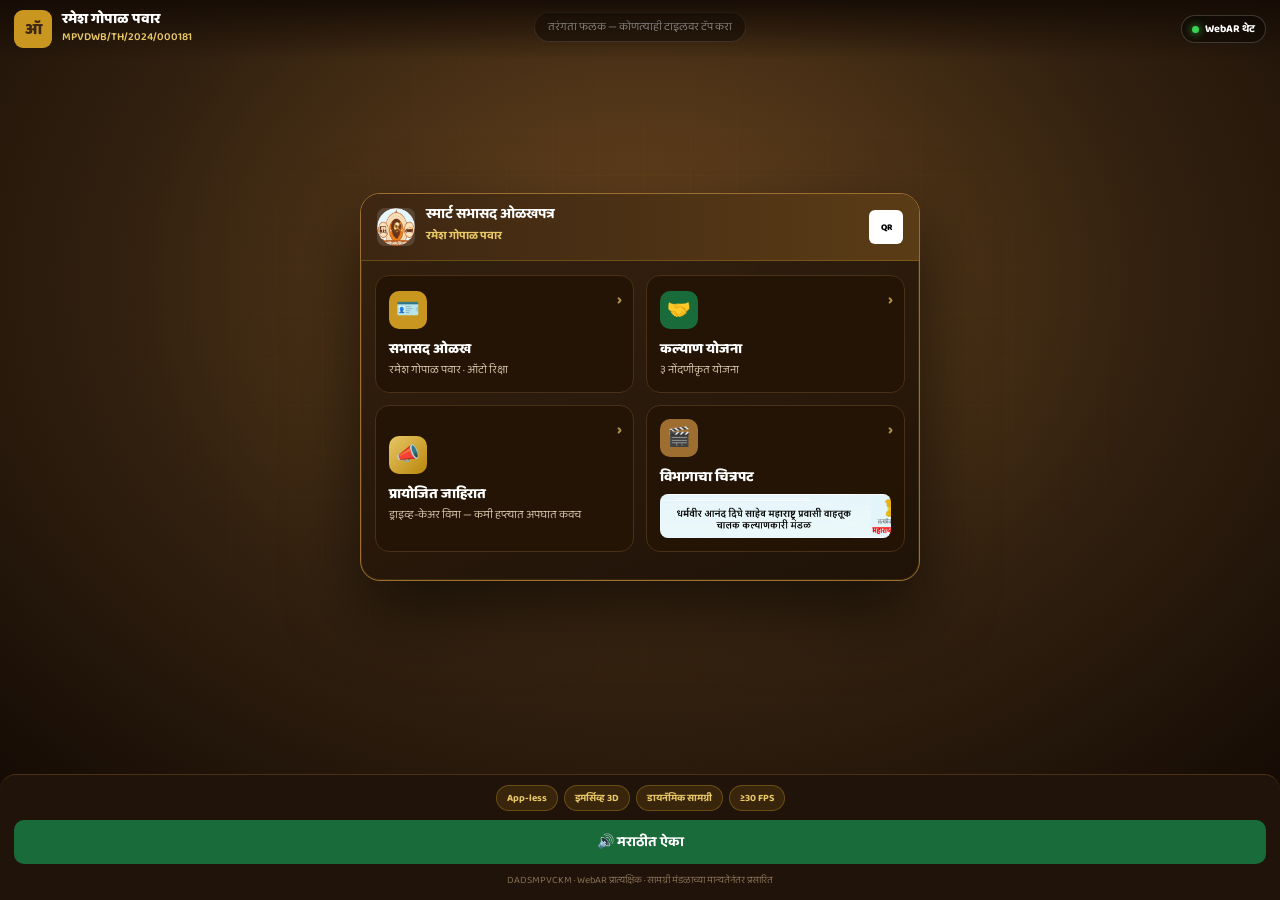
<file: ar.html>
<!doctype html>
<html lang="mr">
<head>
<meta charset="utf-8">
<meta name="viewport" content="width=device-width, initial-scale=1.0, maximum-scale=5.0, viewport-fit=cover">
<meta name="theme-color" content="#3d2612">
<meta name="robots" content="noindex,nofollow">
<title>AR / MR अनुभव · स्मार्ट सभासद ओळखपत्र</title>
<meta name="description" content="App-less immersive board launched from a smart-card QR: a floating 3D panel that gently swings and shows member identity, welfare schemes, a sponsored ad and department film — each opens full-screen on tap. DADSMPVCKM RFP prototype.">
<link href="https://fonts.googleapis.com/css2?family=Baloo+2:wght@500;600;700;800&display=swap" rel="stylesheet">
<style>
  :root{
    --brown-d:#3d2612; --brown:#7a5224; --brown-m:#9e6e30;
    --gold:#c9971f; --gold-l:#e8c766; --green:#1a6b3a; --green-d:#063a0f;
    --ink:#2b1a10; --paper:#fff; --mut:#d9c7ae;
  }
  *,*::before,*::after{box-sizing:border-box}
  html,body{margin:0;height:100%;font-family:'Baloo 2','Nirmala UI',system-ui,sans-serif;
    background:#160c05;color:#fff;-webkit-tap-highlight-color:transparent;overflow:hidden}
  #app{position:fixed;inset:0;display:flex;flex-direction:column}

  .top{position:absolute;top:0;left:0;right:0;z-index:30;display:flex;align-items:center;gap:10px;
    padding:calc(env(safe-area-inset-top) + 10px) 14px 12px;
    background:linear-gradient(180deg,rgba(22,12,5,.95),rgba(22,12,5,0))}
  .top .badge{width:38px;height:38px;border-radius:9px;background:var(--gold);color:var(--brown-d);
    display:flex;align-items:center;justify-content:center;font-weight:800;font-size:16px;flex-shrink:0}
  .top h1{margin:0;font-size:14.5px;font-weight:800;line-height:1.1}
  .top p{margin:0;font-size:11px;color:var(--gold-l);font-weight:600}
  .top .live{margin-left:auto;display:flex;align-items:center;gap:6px;font-size:11px;font-weight:700;
    background:rgba(0,0,0,.35);border:1px solid rgba(255,255,255,.18);border-radius:20px;padding:4px 10px}
  .live i{width:7px;height:7px;border-radius:50%;background:#39d353;box-shadow:0 0 8px #39d353;animation:pulse 1.4s infinite}
  @keyframes pulse{50%{opacity:.4}}

  /* immersive stage */
  .scene{flex:1;position:relative;min-height:0;display:flex;align-items:center;justify-content:center;
    perspective:1300px;perspective-origin:50% 46%;
    background:radial-gradient(ellipse at 50% 36%,#6a461f 0%,#31200f 58%,#160c05 100%);overflow:hidden}
  .scene::before{content:"";position:absolute;inset:0;pointer-events:none;
    background:repeating-linear-gradient(90deg,rgba(201,151,31,.05) 0 1px,transparent 1px 46px),
               repeating-linear-gradient(0deg,rgba(201,151,31,.05) 0 1px,transparent 1px 46px);
    mask:radial-gradient(ellipse at 50% 46%,#000,transparent 72%)}
  .board-wrap{animation:bob 5.5s ease-in-out infinite;transform-style:preserve-3d}
  @keyframes bob{0%,100%{transform:translateY(-6px)}50%{transform:translateY(10px)}}
  .board{width:min(560px,92vw);transform-style:preserve-3d;animation:swing 7.5s ease-in-out infinite;
    border-radius:20px;background:linear-gradient(160deg,rgba(52,33,15,.96),rgba(30,18,8,.96));
    border:1px solid var(--brown-m);box-shadow:0 30px 70px rgba(0,0,0,.6),0 0 0 1px rgba(201,151,31,.15) inset;
    padding:0 0 14px;overflow:hidden}
  @keyframes swing{0%{transform:rotateY(-40deg)}50%{transform:rotateY(40deg)}100%{transform:rotateY(-40deg)}}
  .scene.focus .board{animation-play-state:paused;filter:blur(3px) brightness(.55)}
  .scene.focus .board-wrap{animation-play-state:paused}

  .board-head{display:flex;align-items:center;gap:11px;padding:13px 16px;
    background:linear-gradient(90deg,var(--brown-d),#5a3c16);border-bottom:1px solid rgba(201,151,31,.3)}
  .board-head img{width:38px;height:38px;border-radius:8px;flex-shrink:0;background:#fff2;object-fit:contain}
  .board-head b{display:block;font-size:14.5px;color:#fff;line-height:1.1}
  .board-head small{color:var(--gold-l);font-size:11.5px;font-weight:700}
  .board-head .qr{margin-left:auto;width:34px;height:34px;background:#fff;border-radius:6px;
    display:flex;align-items:center;justify-content:center;color:#000;font-size:9px;font-weight:800}

  .tiles{display:grid;grid-template-columns:1fr 1fr;gap:12px;padding:14px}
  .tile{position:relative;text-align:left;border:1px solid #4a3016;border-radius:14px;padding:13px;cursor:pointer;
    background:rgba(36,21,5,.9);color:#fff;font-family:inherit;overflow:hidden;transform:translateZ(24px);
    transition:transform .25s ease,box-shadow .25s ease,border-color .25s ease;min-height:118px}
  .tile:hover,.tile:active{transform:translateZ(38px) scale(1.02);border-color:var(--gold);box-shadow:0 10px 26px rgba(0,0,0,.5)}
  .tile .ic{width:38px;height:38px;border-radius:10px;display:flex;align-items:center;justify-content:center;font-size:19px;margin-bottom:9px}
  .ic.gold{background:var(--gold);color:var(--brown-d)} .ic.green{background:var(--green);color:#fff}
  .ic.brownm{background:var(--brown-m);color:#fff} .ic.adc{background:linear-gradient(135deg,#e8c766,#b8860b);color:var(--brown-d)}
  .tile h3{margin:0 0 3px;font-size:14px;font-weight:800}
  .tile p{margin:0;font-size:11.5px;color:var(--mut);line-height:1.25}
  .tile .thumb{width:100%;height:44px;border-radius:8px;object-fit:cover;margin-top:6px;display:block}
  .tile .go{position:absolute;right:11px;top:12px;color:var(--gold-l);font-size:15px;font-weight:800;opacity:.7}
  .tile.ad .shine{position:absolute;top:0;left:-60%;width:38%;height:100%;
    background:linear-gradient(90deg,transparent,rgba(255,255,255,.16),transparent);animation:shine 2.6s linear infinite}
  @keyframes shine{to{left:135%}}

  .hint{position:absolute;left:50%;transform:translateX(-50%);top:12px;z-index:12;
    background:rgba(0,0,0,.42);border:1px solid rgba(255,255,255,.18);border-radius:20px;
    padding:5px 13px;font-size:11.5px;color:#fff;pointer-events:none;transition:opacity .5s}

  /* backdrop + full-screen popup */
  .backdrop{position:fixed;inset:0;z-index:35;background:rgba(10,6,2,.55);opacity:0;pointer-events:none;transition:opacity .35s}
  .backdrop.show{opacity:1;pointer-events:auto}
  .popup{position:fixed;left:50%;top:46%;width:min(360px,92vw);z-index:40;
    transform:translate(-50%,-50%) scale(.18);opacity:0;transform-origin:center;pointer-events:none;
    transition:transform .52s cubic-bezier(.34,1.4,.5,1),opacity .32s ease}
  .popup.show{opacity:1;pointer-events:auto}
  .pcard{background:rgba(26,15,7,.99);border:1px solid var(--brown-m);border-radius:18px;overflow:hidden;
    box-shadow:0 30px 80px rgba(0,0,0,.7)}
  .pcard .ph{display:flex;align-items:center;gap:10px;padding:14px 16px;font-size:15px;font-weight:800;color:var(--brown-d)}
  .ph.gold{background:var(--gold)} .ph.green{background:var(--green);color:#fff}
  .ph.brownm{background:var(--brown-m);color:#fff} .ph.adc{background:linear-gradient(135deg,#e8c766,#b8860b)}
  .ph .x{margin-left:auto;width:28px;height:28px;border-radius:50%;background:rgba(0,0,0,.22);color:inherit;border:none;
    font-size:16px;font-weight:800;cursor:pointer;display:flex;align-items:center;justify-content:center}
  .pb{padding:16px}
  .who{display:flex;align-items:center;gap:13px;margin-bottom:12px}
  .who .av{width:58px;height:58px;border-radius:13px;background:linear-gradient(135deg,var(--brown-m),var(--brown-d));
    display:flex;align-items:center;justify-content:center;font-weight:800;font-size:24px;color:#fff;flex-shrink:0}
  .who b{display:block;font-size:17px;color:#fff;line-height:1.15}
  .who small{color:var(--mut);font-size:12.5px}
  .kv{display:flex;justify-content:space-between;gap:10px;font-size:13.5px;padding:8px 0;border-bottom:1px solid #33210f}
  .kv:last-child{border-bottom:none} .kv span{color:var(--mut)} .kv b{color:#fff;font-weight:700}
  .st{display:inline-flex;align-items:center;gap:6px;font-size:13px;font-weight:800;padding:6px 14px;border-radius:20px;margin-top:12px}
  .st.ok{background:rgba(57,211,83,.18);color:#7ee59a} .st.bad{background:rgba(230,80,60,.18);color:#ffb0a3}
  .st.warn{background:rgba(230,180,40,.18);color:#ffd66b}
  .slist{display:flex;flex-direction:column;gap:9px}
  .slist .si{display:flex;align-items:center;gap:11px;background:#241505;border:1px solid #3a2410;border-radius:11px;padding:11px 13px}
  .slist .si .d{width:28px;height:28px;border-radius:50%;background:var(--green);color:#fff;display:flex;align-items:center;justify-content:center;font-size:14px;flex-shrink:0}
  .slist .si b{font-size:13.5px;font-weight:700}
  .adbox{position:relative;overflow:hidden}
  .adbox .tag{font-size:10.5px;letter-spacing:.12em;text-transform:uppercase;color:var(--gold-l);font-weight:800}
  .adbox b{display:block;font-size:19px;color:#fff;margin:5px 0 7px}
  .adbox p{color:var(--mut);font-size:13px;margin:0 0 14px}
  .adbox .cta{display:inline-block;background:var(--gold);color:var(--brown-d);border-radius:10px;padding:10px 18px;font-size:13.5px;font-weight:800}
  .adbox .shine{position:absolute;top:0;left:-60%;width:38%;height:100%;background:linear-gradient(90deg,transparent,rgba(255,255,255,.22),transparent);animation:shine 2.4s linear infinite}
  .pvid{width:100%;border-radius:11px;display:block;background:#000;max-height:44vh}
  .pnote{font-size:11.5px;color:#8a7256;margin-top:12px;text-align:center}

  .sheet{position:relative;z-index:16;background:#20130a;border-top:1px solid #4a3016;border-radius:16px 16px 0 0;
    padding:10px 14px calc(env(safe-area-inset-bottom) + 12px)}
  .cmp{display:flex;gap:6px;justify-content:center;flex-wrap:wrap;margin-bottom:9px}
  .cmp span{font-size:10px;font-weight:700;color:var(--gold-l);background:rgba(201,151,31,.14);border:1px solid rgba(201,151,31,.35);border-radius:20px;padding:4px 10px}
  .voice{display:flex;align-items:center;gap:8px;width:100%;justify-content:center;background:var(--green);color:#fff;border:none;
    border-radius:10px;padding:11px;font-family:inherit;font-size:14px;font-weight:700;cursor:pointer}
  .voice.speaking{background:var(--green-d)}
  .foot{text-align:center;font-size:10px;color:#8a7256;margin-top:8px}
</style>
</head>
<body>
<div id="app">
  <div class="top">
    <div class="badge">ऑ</div>
    <div><h1 id="hName">—</h1><p id="hReg">स्मार्ट सभासद ओळखपत्र</p></div>
    <div class="live"><i></i>WebAR थेट</div>
  </div>

  <div class="scene" id="scene">
    <div class="hint" id="hint">तरंगता फलक — कोणत्याही टाइलवर टॅप करा</div>
    <div class="board-wrap">
      <div class="board" id="board">
        <div class="board-head">
          <img src="msrtc-assets/mandal-logo.png" alt="">
          <div><b>स्मार्ट सभासद ओळखपत्र</b><small id="bName">—</small></div>
          <div class="qr">QR</div>
        </div>
        <div class="tiles">
          <button class="tile" data-focus="member">
            <span class="go">›</span>
            <div class="ic gold">🪪</div>
            <h3>सभासद ओळख</h3>
            <p id="tMember">—</p>
          </button>
          <button class="tile" data-focus="welfare">
            <span class="go">›</span>
            <div class="ic green">🤝</div>
            <h3>कल्याण योजना</h3>
            <p id="tWelfare">—</p>
          </button>
          <button class="tile ad" data-focus="ad">
            <div class="shine"></div>
            <span class="go">›</span>
            <div class="ic adc">📣</div>
            <h3>प्रायोजित जाहिरात</h3>
            <p id="tAd">—</p>
          </button>
          <button class="tile" data-focus="video">
            <span class="go">›</span>
            <div class="ic brownm">🎬</div>
            <h3>विभागाचा चित्रपट</h3>
            <img class="thumb" src="msrtc-assets/mandal-banner.png" alt="">
          </button>
        </div>
      </div>
    </div>
  </div>

  <div class="backdrop" id="backdrop"></div>
  <div class="popup" id="popup"></div>

  <div class="sheet">
    <div class="cmp"><span>App-less</span><span>इमर्सिव्ह 3D</span><span>डायनॅमिक सामग्री</span><span>≥30 FPS</span></div>
    <button class="voice" id="voiceBtn">🔊 मराठीत ऐका</button>
    <div class="foot">DADSMPVCKM · WebAR प्रात्यक्षिक · सामग्री मंडळाच्या मान्यतेनंतर प्रसारित</div>
  </div>
</div>

<script src="data.js?v=3"></script>
<script>
(function () {
  var SCHEME_MR = {
    "Accident insurance cover": "अपघात विमा संरक्षण", "Term life cover": "जीवन विमा",
    "Children's scholarship": "पाल्यांसाठी शिष्यवृत्ती", "Medical assistance": "आरोग्यविषयक लाभ",
    "Retirement benefit fund": "सन्मान निधी"
  };
  var VEH_MR = { "Auto Rickshaw":"ऑटो रिक्षा","Taxi (Kaali-Peeli)":"टॅक्सी","App-based Cab":"ॲप कॅब",
    "School Bus":"स्कूल बस","Tourist Vehicle":"पर्यटक वाहन","Goods Carrier (LCV)":"मालवाहू","Private Bus":"बस" };
  var ADS = [
    ["टायर एक्स्प्रेस", "आपल्या ऑटोसाठी सुरक्षित टायर", "सवलतीच्या दरात, जवळच्या केंद्रावर — मंडळ सदस्यांसाठी खास ऑफर."],
    ["महा फ्युएल", "सीएनजी रिफिल कॅशबॅक", "प्रत्येक रिफिलवर बचत, थेट आपल्या खात्यात जमा."],
    ["ड्राइव्ह-केअर विमा", "कमी हप्त्यात अपघात कवच", "मंडळ सदस्यांसाठी विशेष दरात संपूर्ण अपघात संरक्षण."]
  ];
  var MONTHS = ["जाने.","फेब्रु.","मार्च","एप्रि.","मे","जून","जुलै","ऑग.","सप्टें.","ऑक्टो.","नोव्हें.","डिसें."];
  function mrNum(n){ return String(n).replace(/[0-9]/g,function(d){ return "०१२३४५६७८९"[d]; }); }
  function mrDate(iso){ if(!iso) return "—"; var p=iso.split("-"); return mrNum(+p[2])+" "+MONTHS[+p[1]-1]+" "+mrNum(p[0]); }
  function $(id){ return document.getElementById(id); }
  function setTxt(id,t){ var e=$(id); if(e) e.textContent=t; }
  function tok(){ return (new URLSearchParams(location.search).get("t")||"").toUpperCase(); }
  function esc(s){ return String(s==null?"":s).replace(/[&<>"]/g,function(c){return{"&":"&amp;","<":"&lt;",">":"&gt;",'"':"&quot;"}[c];}); }

  function findHolder(t){
    var list=(typeof SEED_HOLDERS!=="undefined")?SEED_HOLDERS:[];
    for(var i=0;i<list.length;i++) if(String(list[i].token).toUpperCase()===t) return list[i];
    return list[0]||null;
  }
  function statusOf(h){
    if(!h) return ["—","warn"];
    if(h.status==="suspended") return ["निलंबित","warn"];
    if(h.status==="revoked") return ["रद्द","bad"];
    var t=new Date(); t.setHours(0,0,0,0);
    return (new Date(h.validTo+"T00:00:00")<t)?["मुदत संपली","bad"]:["वैध","ok"];
  }

  var h=findHolder(tok()), D={};
  if(h){
    D.nm=h.nameMr||h.name; D.init=(D.nm||"").trim().charAt(0)||"ऑ";
    D.veh=VEH_MR[h.vehicleType]||h.vehicleType; D.st=statusOf(h);
    D.schemes=(h.schemes||[]).map(function(s){return SCHEME_MR[s]||s;});
    D.ad=ADS[Math.abs((h.token||"").split("").reduce(function(a,c){return a+c.charCodeAt(0);},0))%ADS.length];
    setTxt("hName",D.nm); setTxt("hReg",h.regNo); setTxt("bName",D.nm);
    setTxt("tMember", D.nm+" · "+D.veh);
    setTxt("tWelfare", mrNum(D.schemes.length)+" नोंदणीकृत योजना");
    setTxt("tAd", D.ad[0]+" — "+D.ad[1]);
  }

  function popupHTML(type){
    if(!h) return "";
    if(type==="member") return ''+
      '<div class="pcard"><div class="ph gold">🪪 सभासद ओळख<button class="x" data-x>✕</button></div><div class="pb">'+
        '<div class="who"><div class="av">'+esc(D.init)+'</div><div><b>'+esc(D.nm)+'</b><small>'+esc(D.veh)+' · '+esc(h.vehicleNo)+'</small></div></div>'+
        '<div class="kv"><span>नोंदणी क्रमांक</span><b>'+esc(h.regNo)+'</b></div>'+
        '<div class="kv"><span>बॅज क्रमांक</span><b>'+esc(h.badgeNo)+'</b></div>'+
        '<div class="kv"><span>परवाना क्र.</span><b>'+esc(h.licenceNo)+'</b></div>'+
        '<div class="kv"><span>वैधता</span><b>'+mrDate(h.validTo)+' पर्यंत</b></div>'+
        '<span class="st '+D.st[1]+'">● '+D.st[0]+'</span>'+
      '</div></div>';
    if(type==="welfare") return ''+
      '<div class="pcard"><div class="ph green">🤝 कल्याणकारी योजना<button class="x" data-x>✕</button></div><div class="pb">'+
        '<div class="slist">'+ (D.schemes.length?D.schemes:["—"]).map(function(s){return '<div class="si"><span class="d">✓</span><b>'+esc(s)+'</b></div>';}).join("") +'</div>'+
        '<div class="pnote">सर्व नोंदणीकृत योजना एकाच ओळखपत्रावर उपलब्ध.</div>'+
      '</div></div>';
    if(type==="ad") return ''+
      '<div class="pcard"><div class="ph adc">📣 प्रायोजित 3D जाहिरात<button class="x" data-x>✕</button></div><div class="pb adbox">'+
        '<div class="shine"></div><span class="tag">'+esc(D.ad[0])+'</span>'+
        '<b>'+esc(D.ad[1])+'</b><p>'+esc(D.ad[2])+'</p><span class="cta">अधिक जाणून घ्या ›</span>'+
        '<div class="pnote">स्कॅनवर चालणारी जाहिरात — मंडळाला दुय्यम उत्पन्न.</div>'+
      '</div></div>';
    if(type==="video") return ''+
      '<div class="pcard"><div class="ph brownm">🎬 विभागाचा चित्रपट<button class="x" data-x>✕</button></div><div class="pb">'+
        '<video class="pvid" controls autoplay playsinline poster="msrtc-assets/mandal-banner.png"><source src="msrtc-assets/Video2.mp4" type="video/mp4"></video>'+
        '<div class="pnote">मंडळाने मंजूर केलेली विभागीय चित्रफीत.</div>'+
      '</div></div>';
    return "";
  }

  var scene=$("scene"), board=$("board"), popup=$("popup"), backdrop=$("backdrop");
  var openType=null, openTile=null, busy=false;

  function startFrom(tile){
    // FLIP: fly the popup FROM the tapped tile's on-screen box to centre
    var pr=popup.getBoundingClientRect();          // popup at rest (already centred)
    var fcx=pr.left+pr.width/2, fcy=pr.top+pr.height/2;
    var tr=tile.getBoundingClientRect(), tcx=tr.left+tr.width/2, tcy=tr.top+tr.height/2;
    var s=Math.max(0.16, Math.min(tr.width/pr.width, 0.5));
    var dx=Math.round(tcx-fcx), dy=Math.round(tcy-fcy);
    return "translate(calc(-50% + "+dx+"px), calc(-50% + "+dy+"px)) scale("+s.toFixed(3)+")";
  }
  function openPopup(type, tile){
    if(busy) return;
    openType=type; openTile=tile;
    scene.classList.add("focus");
    popup.innerHTML=popupHTML(type);
    popup.classList.add("show"); backdrop.classList.add("show");
    // measure at rest, then animate from tile
    popup.style.transition="none";
    popup.style.transform="translate(-50%,-50%) scale(1)";
    void popup.getBoundingClientRect();
    popup.style.transform=startFrom(tile);
    requestAnimationFrame(function(){ requestAnimationFrame(function(){
      popup.style.transition="";
      popup.style.transform="translate(-50%,-50%) scale(1)";
    });});
    var x=popup.querySelector("[data-x]"); if(x) x.addEventListener("click", function(e){ e.stopPropagation(); closePopup(); });
  }
  function closePopup(){
    if(!openType||busy) return;
    busy=true;
    var v=popup.querySelector("video"); if(v){ try{ v.pause(); }catch(e){} }
    popup.style.transform=startFrom(openTile);  // zoom back into its tile
    popup.style.opacity="0"; backdrop.classList.remove("show");
    setTimeout(function(){
      popup.classList.remove("show"); popup.style.opacity=""; popup.innerHTML="";
      scene.classList.remove("focus"); openType=null; openTile=null; busy=false;
    },470);
  }

  document.querySelectorAll(".tile").forEach(function(t){
    t.addEventListener("click", function(){ if(openType) return; openPopup(t.dataset.focus, t); });
  });
  backdrop.addEventListener("click", closePopup);

  // hide the intro hint after a moment
  setTimeout(function(){ var hint=$("hint"); if(hint) hint.style.opacity="0"; }, 4200);

  // Marathi voice narration (guarded)
  var speaking=false, vb=$("voiceBtn");
  if(vb) vb.addEventListener("click", function(){
    if(!("speechSynthesis" in window)) return;
    var btn=this; if(speaking){ speechSynthesis.cancel(); return; }
    var nm=(h&&(h.nameMr||h.name))||"सभासद";
    var u=new SpeechSynthesisUtterance(nm+" यांचे धर्मवीर आनंद दिघे साहेब महाराष्ट्र प्रवासी वाहतूक चालक कल्याणकारी मंडळात स्वागत आहे. हे ओळखपत्र वैध असून सर्व कल्याणकारी योजनांचा लाभ यावर उपलब्ध आहे.");
    try{ var vs=speechSynthesis.getVoices(); var pick=vs.filter(function(v){ return /^(mr|hi)/i.test(v.lang.replace("_","-")); })[0];
      if(pick){ u.voice=pick; u.lang=pick.lang; } else u.lang="hi-IN"; }catch(e){ u.lang="hi-IN"; }
    u.rate=0.9; u.pitch=1.1;
    u.onstart=function(){ speaking=true; btn.classList.add("speaking"); btn.textContent="⏹ थांबवा"; };
    u.onend=u.onerror=function(){ speaking=false; btn.classList.remove("speaking"); btn.textContent="🔊 मराठीत ऐका"; };
    speechSynthesis.speak(u);
  });
})();
</script>
</body>
</html>
</file>
